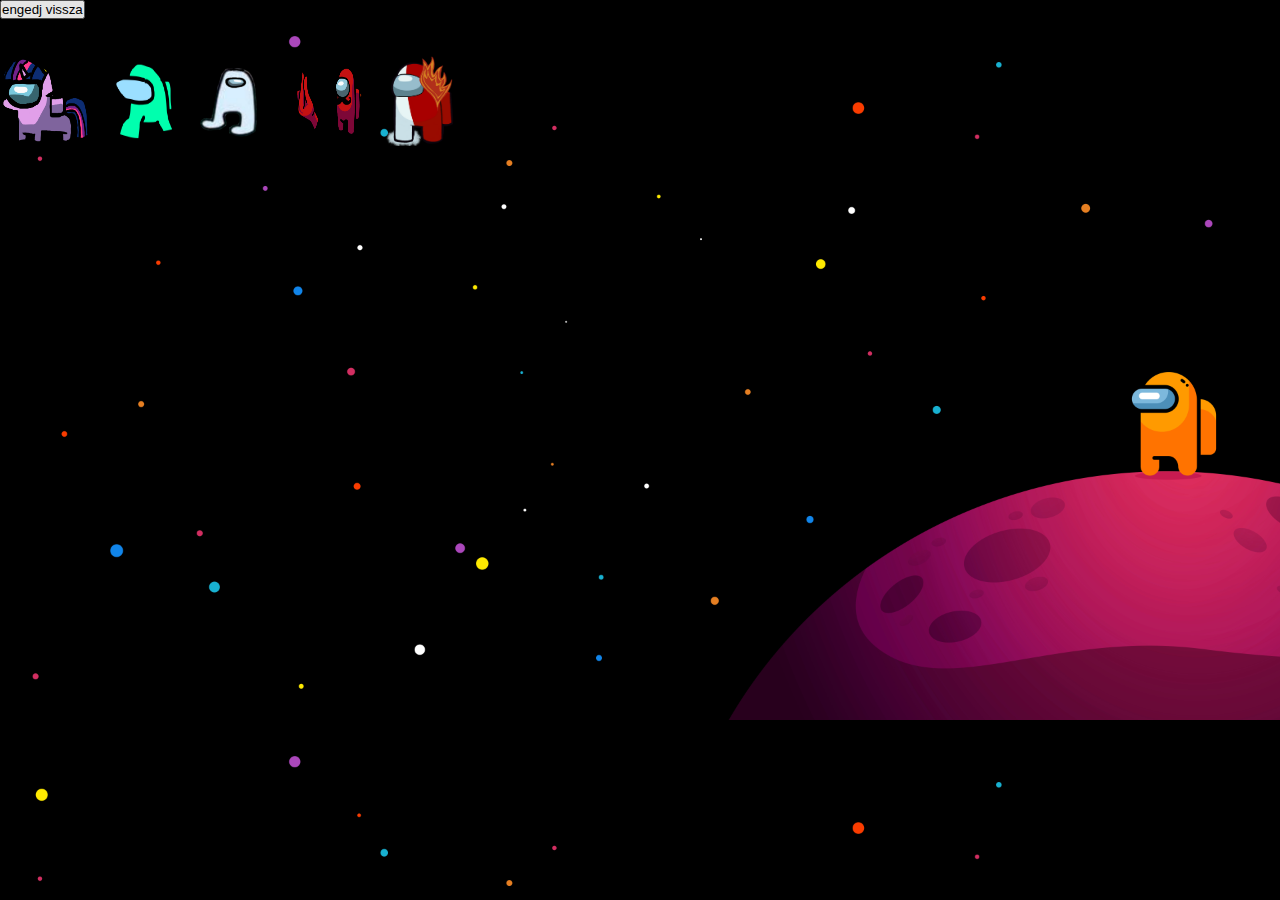
<file: amongus.html>
<!DOCTYPE html>
<html lang="en">
<head>
    <button onclick="history.back()">engedj vissza</button>
    <meta charset="UTF-8">
    <meta http-equiv="X-UA-Compatible" content="IE=edge">
    <meta name="viewport" content="width=device-width, initial-scale=1.0">
    <title>Document</title>
        <link rel="stylesheet" href="./amongus.css">
        <style media="screen">
          img {
            display: inline-block;
            width: 90px;
            height: 90px;
        }
        h1 {
            text-align: center;
        }
    </style>

</head>
  
<body>
 <h1>ezeket majd így lehet bántalmazni nemsokára:</h1>
    
    <div class="c">
        <a class="a1">
        <img src="amongus1.png" alt="">

        <a class="a5">
        <img src="amongus5.png" alt="">
 
        <a class="a7">
        <img src="amongus7.png" alt="">
 
        <a class="a9">
        <img src="amongus9.png" alt="">

        <a class="a10">
        <img src="amongus10.png" alt="">

      </a>
    </div>
</body>
</html>
</file>
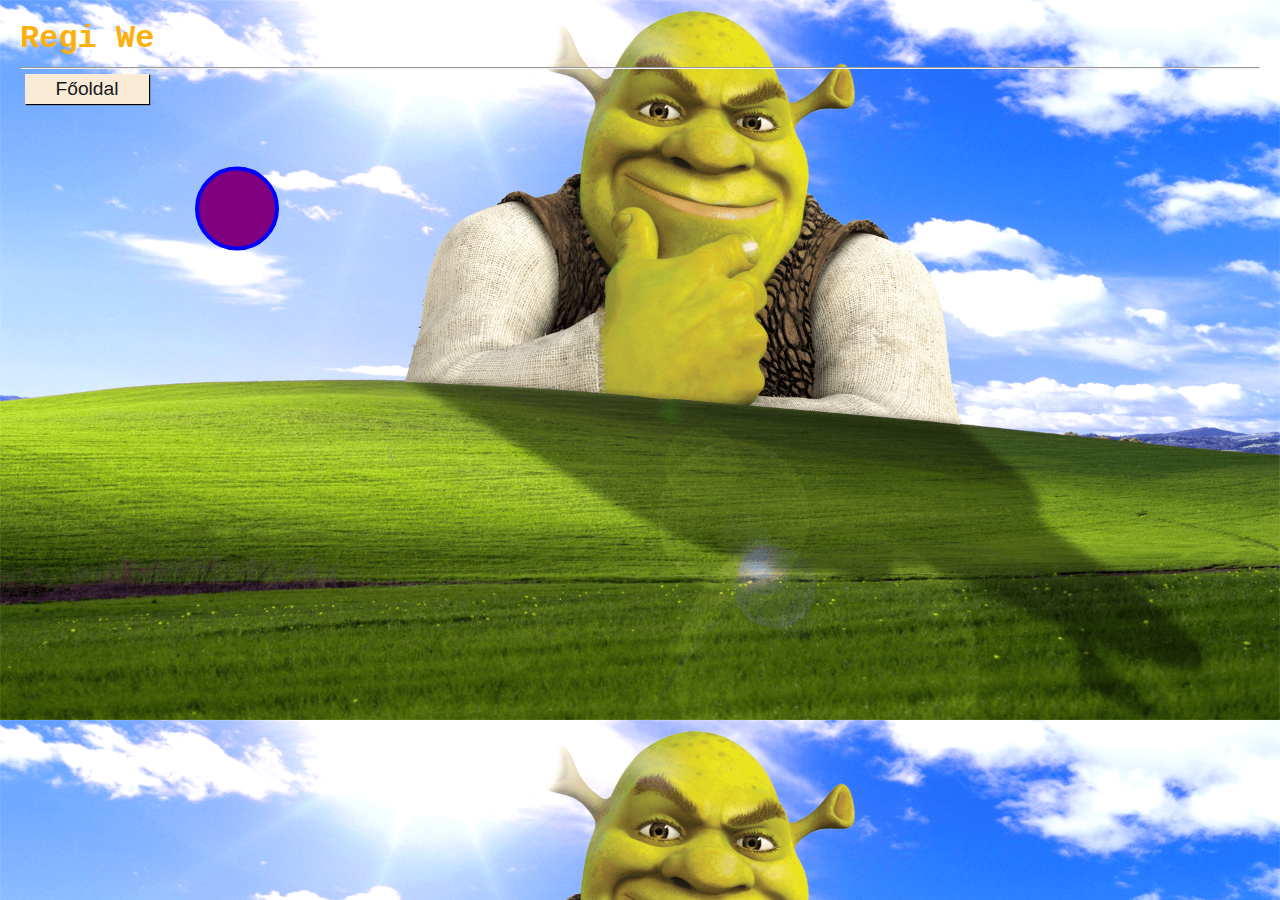
<file: labdácska.html>
<!DOCTYPE html>
<html lang="en">
<head>
    <meta charset="UTF-8">
    <meta http-equiv="X-UA-Compatible" content="IE=edge">
    <meta name="viewport" content="width=device-width, initial-scale=1.0">
    <title>Regi Website-ja</title>
    <link rel="stylesheet" href="./style.css">
</head>
<body onload="started()">
    <main>
        <div id="header">
            <h1 id="h1"></h1>
            <hr>
            <button class="basic" onclick="fooldal()">Főoldal</button>
        </div>
        <div class="z" id="fooldal">
           
            <div id="eler">
                
                
            </div>            
        </div>
        <ul>
        </ul>
        <div id="fooldal">          
        </div>

        <br>
        <svg width="100%" height="100%" >
            <circle onclick="f(event)" id="x" cx="50" cy="50" r="40" stroke="blue" stroke-width="4" fill="purple" />
        </svg>
    </main>
    <script src="script.js"></script>
</body>
    <script>
    x = 50
    y = 70
    xi = 1
    yi = 0
    setInterval(()=>{
        x += xi
        y += yi
        if (x>1920 || x<50) xi = -xi
        if (y>980 || y<50) yi = -yi
        yi += 0.01
        document.getElementById("x").setAttribute("cx", x)
        document.getElementById("x").setAttribute("cy", y)

    },1)
    function g(e) {
        document.getElementById("f").setAttribute("cx", e.x)
    }
    function f(e) {
        document.getElementById("x").setAttribute("fill", "red")
    }
</script>
       <style>
        body {
            margin: 0px;
            padding: 20px;
        }
        svg {
            z-index: 2;
            position: fixed;
            top: 0px;
            
            
        }
         div.z {
  background-color: rainbow;
  border-radius: 100%;
  height: 400px;
  left: 250px;
  position: absolute;
  width: 400px;
  animation: bounce 1s ease-in-out infinite;
  animation-fill-mode: both;
  animation-direction: alternate;
}

span.z {
  border-radius: 100%;
  bottom: 32.5%;
  left: calc(50% - 50px);
  right: calc(50% - 50px);
  position: absolute;
  content: '';
  background-color: black;
  filter: blur(3px);
  width: 50px;
  height: 5px;
  animation: shadow 1s ease-in-out infinite;
  animation-fill-mode: both;
  animation-direction: alternate;
  z-index: -1;
}

@keyframes bounce {
  from {
    top: 25%;
    transform: scaleX(79.5%) scaleY(65%);
  }
  to {
    top: 55%;
  }
}
</file>
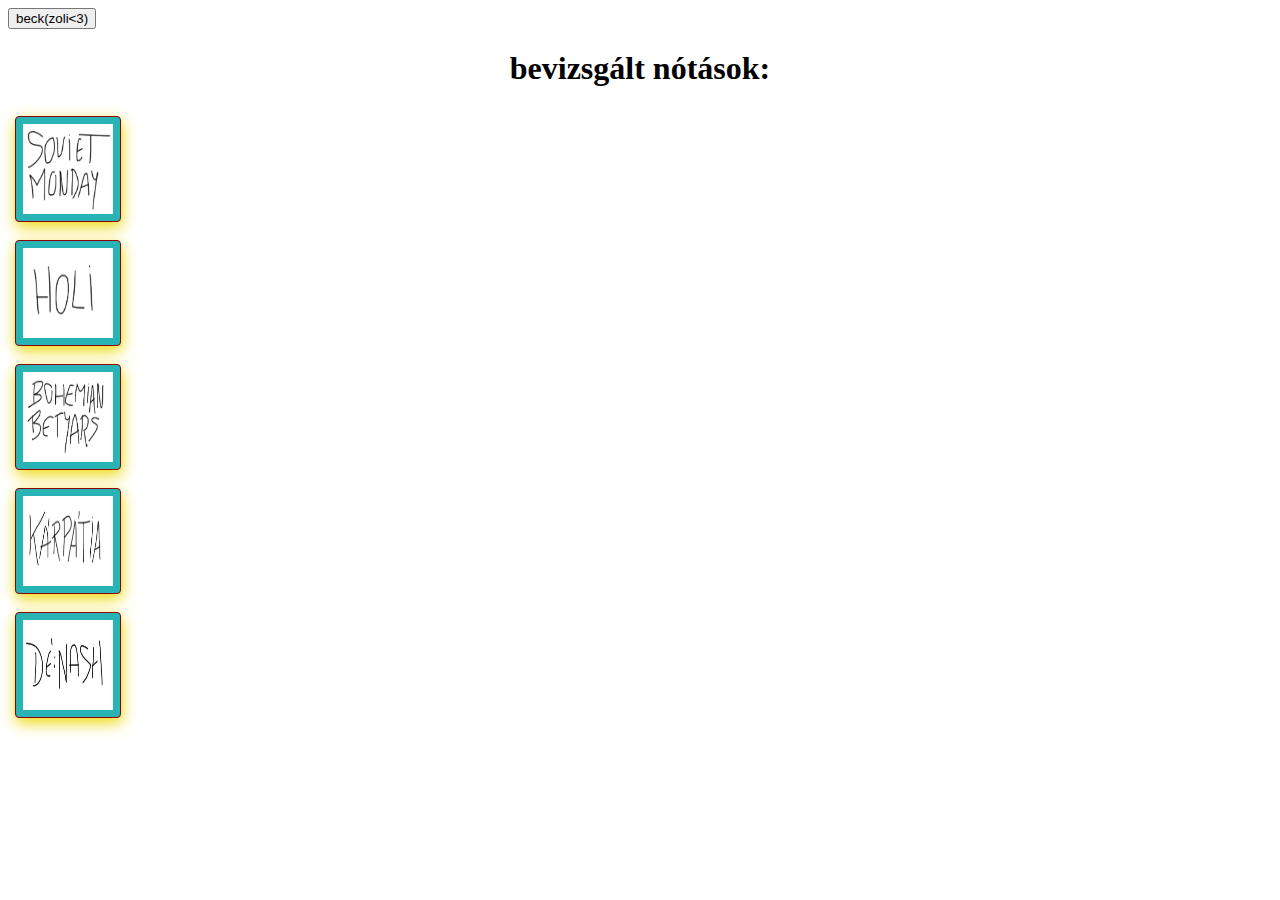
<file: muzsikak.html>
<!DOCTYPE html>
<html lang="en">
<head>
    <button onclick="history.back()">beck(zoli<3)</button>
    <meta charset="UTF-8">
    <meta http-equiv="X-UA-Compatible" content="IE=edge">
    <meta name="viewport" content="width=device-width, initial-scale=1.0">
    <title>Document</title>
    <link rel="stylesheet" href="./muzsikakstyle.css">
    <style media="screen">
          img {
            display: inline-block;
            width: 90px;
            height: 90px;
            background-color: rgb(40, 180, 180);
            align-self: center;
            border: solid 1px rgb(148, 0, 0);
            box-shadow: 1px 5px 15px rgb(236, 217, 9);
            padding: 7px;
            margin: 7px;
            border-radius: 4px;
        }
        h1 {
            text-align: center;
        }
    </style>
</head>
    
<body>
 <h1>bevizsgált nótások:</h1>
    
    <div class="c">
      <a class="a1" href="https://open.spotify.com/track/5miFuG6vzKDK9zuo5tsjLo?si=a84b1b5eb9824f82">
        <img src="sm1.jpg" alt="">
      </a><br>
      <a  class="a2" href="https://open.spotify.com/artist/6Ihau6OHcvDPBIPyYvdc0U?si=45fzw6DmQ5a9Kk3ESPiz0Q">
        <img src="h1.jpg" alt="">
      </a><br>
      <a  class="a3" href="https://open.spotify.com/artist/2ezYPSKWBfnFTobN9puCow?si=xhu0r7dgQTy7jmdJaoZsoQ">
        <img src="b1.jpg" alt="">
      </a><br>
      <a  class="a4" href="https://open.spotify.com/track/2HAIS83RYTdZNxCdfqrOv4?si=42f8f29baf3b4a0c">
        <img src="k1.jpg" alt="">
      </a><br>
      
      <a  class="a5" href="https://open.spotify.com/artist/7fReaEcIIf6qQ4f7Ot0mhl?si=_f_1PyQNTN6buETUwVk8zw">
        <img src="d1.jpg" alt="">
      </a>
    </div>
</body>
</html>
</file>
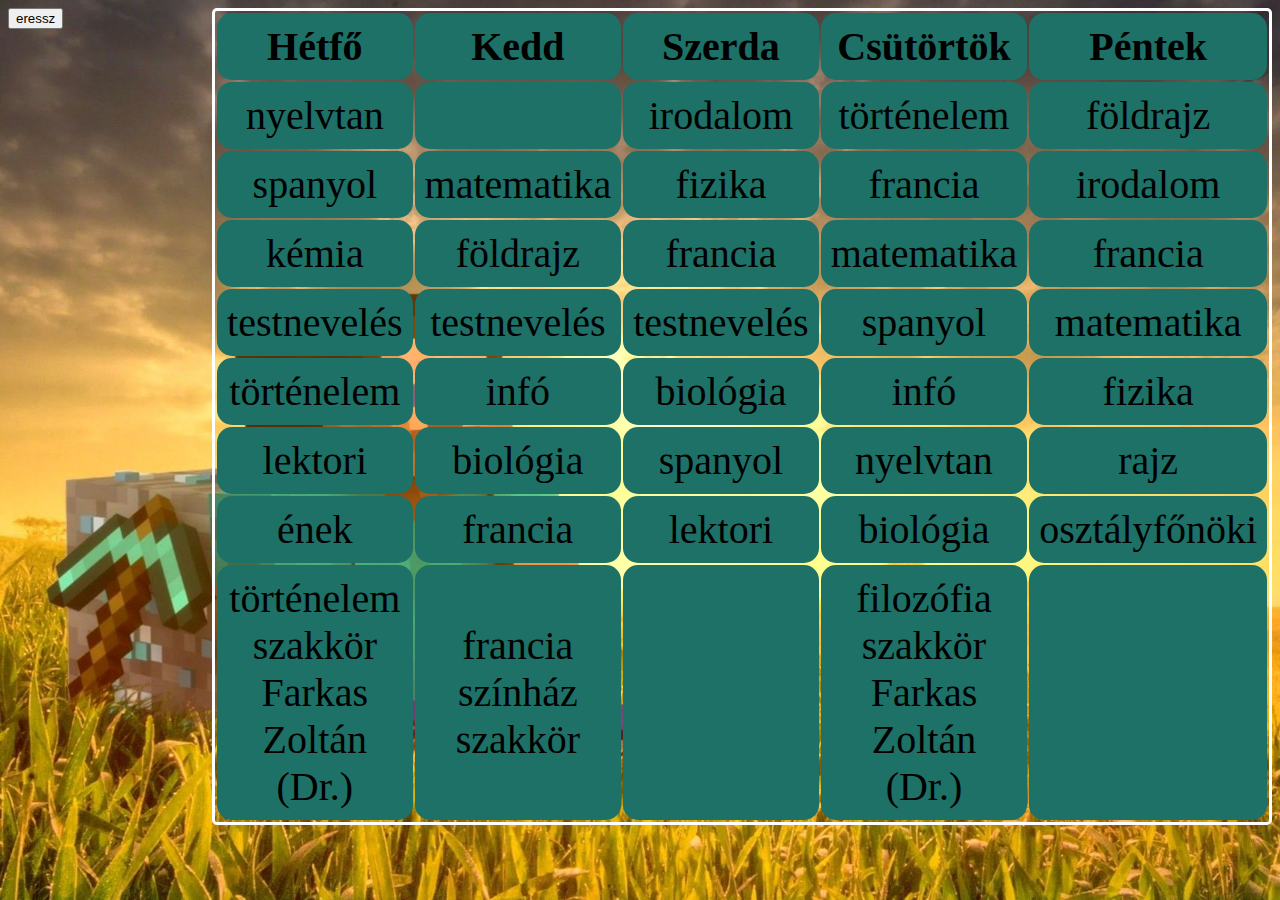
<file: órarend.html>
<html><head>
    <button onclick="history.back()">eressz</button>
    <title>Órarend</title>
</head>
<body>
    <table id="ora" align="right">
        <tbody><tr>
            <th>Hétfő</th>
            <th>Kedd</th>
            <th>Szerda</th>
            <th>Csütörtök</th>
            <th>Péntek</th>
        </tr>
            <tr><td>nyelvtan</td>
            <td></td>
            <td>irodalom</td>
            <td>történelem</td>
            <td>földrajz</td>
        </tr>
        <tr>
            <td>spanyol</td>
            <td>matematika</td>
            <td>fizika</td>
            <td>francia</td>
            <td>irodalom</td>
        </tr>
        <tr>
            <td>kémia</td>
            <td>földrajz</td>
            <td>francia</td>
            <td>matematika</td>
            <td>francia</td>
        </tr>
        <tr>
            <td>testnevelés</td>
            <td>testnevelés</td>
            <td>testnevelés</td>
            <td>spanyol</td>
            <td>matematika</td>
        </tr>
        <tr>
            <td>történelem</td>
            <td>infó</td>
            <td>biológia</td>
            <td>infó</td>
            <td>fizika</td>
        </tr>
        <tr>
            <td>lektori</td>
            <td>biológia</td>
            <td>spanyol</td>
            <td>nyelvtan</td>
            <td>rajz</td>
        </tr>
        <tr>
            <td>ének</td>
            <td>francia</td>
            <td>lektori</td>
            <td>biológia</td>
            <td>osztályfőnöki</td>
        </tr>
          <tr>
            <td>történelem szakkör
                Farkas Zoltán (Dr.)
            </td>
            <td>francia színház szakkör</td>
            <td></td>
            <td>filozófia szakkör
                Farkas Zoltán (Dr.)
            </td>
            <td></td>
        </tr>
        </tbody></table>
       
        <style>
            
            body {
                background-image: url("./mc.jpg");
                background-size: cover;
            }


           th, td {
                font-size: 40px;
                height: 40px;
                background-color: rgb(29, 113, 103); 
                border-radius: 15px;
                text-align: center;
                padding: 10px;
            }
            p { font-size: 31px;

            }
        
            table {
                width: 300px;
                border-style: solid;
                border-color: rgb(255, 255, 255);
                border-radius: 5px;
                margin: auto;
                align-self: center;
            }
            
        </style> 
</body></html>
</file>
<file: amongus.css>
*{
    padding: 0;
    margin: 0;
}
body {
    background-color:crimson;
    background-image: url(amongus.jpg);
    background-size: cover;

}
a {
  position: relative;
  animation: mymove 25s infinite;
}

#motion-demo .a1 {
    offset-path: path("M60,20 C40,100 150,0 100,500");
    animation: move 3000ms infinite alternate ease-in-out;
    width: 40px;
    height: 40px;
  }
  
  @keyframes move {
    0% {
      offset-distance: 0%;
    }
    100% {
      offset-distance: 100%;
    }
  }

  #motion-demo .a5 {
    offset-path: path("M52,20 C49,100 940,0 530,100");
    animation: move 3000ms infinite alternate ease-in-out;
    width: 40px;
    height: 40px;
  }
  
  @keyframes move {
    0% {
      offset-distance: 0%;
    }
    100% {
      offset-distance: 100%;
    }
  }


  #motion-demo .a7 {
    offset-path: path("M90,20 C50,100 510,0 860,100");
    animation: move 3000ms infinite alternate ease-in-out;
    width: 40px;
    height: 40px;
  }
  
  @keyframes move {
    0% {
      offset-distance: 0%;
    }
    100% {
      offset-distance: 100%;
    }
  }


  #motion-demo .a9 {
    offset-path: path("M74,20 C44,100 860,0 340,100");
    animation: move 3000ms infinite alternate ease-in-out;
    width: 40px;
    height: 40px;
  }
  
  @keyframes move {
    0% {
      offset-distance: 0%;
    }
    100% {
      offset-distance: 100%;
    }
  }

  #motion-demo .a10 {
    offset-path: path("M86,20 C32,100 830,0 850,100");
    animation: move 3000ms infinite alternate ease-in-out;
    width: 40px;
    height: 40px;
  }
  
  @keyframes move {
    0% {
      offset-distance: 0%;
    }
    100% {
      offset-distance: 100%;
    }
  }
</file>
<file: style.css>
*{
    padding: 0;
    margin: 0;
}
body {
    background-color:crimson;
    background-image: url(4944181.webp);
    background-size: cover;

    font-family: 'Trebuchet MS', 'Lucida Sans Unicode', 'Lucida Grande', 'Lucida Sans', Arial, sans-serif;
}
main.z {
    position: absolute;
    left: 50%;
    transform: translate(50%, 0%);
    width: 50%;
    height: 50%;
}
h1 {
    font-family: 'Courier New', Courier, monospace;
    width:500px;
    margin-bottom: 10px;
    color: rgb(252, 176, 13)
}
p {
    margin-bottom: 10px;
}
li {
    margin-bottom: 5px;
}
header {
    justify-content: center;
    display: flex;
    text-align: center;
    color: rgb(252, 176, 13)
}
.basic {
    border: none;
    box-shadow: 1px 1px 1px black;
    padding: 4px;
    margin: 5px;
    background-color: antiquewhite;
    color: rgb(21, 25, 32);
    animation-name: szivarvany;
    animation-duration: 3s;
    animation-iteration-count: infinite;
    width: 10%;
    height: 20%;
    text-align: center;
    font-size: larger;
    font-family:'Franklin Gothic Medium', 'Arial Narrow', Arial, sans-serif;
}
.basic:hover {
    background-color: rgb(21, 25, 32);
    color:antiquewhite;
    animation-name: moveIt;
    animation-duration: 2s;
}
@keyframes moveIt {
    50% {padding: 6px}
}
@keyframes szivarvany {
    0% {color: rgb(255, 0, 0);}
    20% {color: rgb(255, 255, 0)}
    40% {color: rgb(0, 255, 0)}
    60% {color: rgb(0, 255, 255)}
    80% {color: rgb(0, 0, 255)}
    100% {color: rgb(255, 0, 255)}
}
#orarend {
    display: none;
}
#eler {
    position:absolute;
    top: 55%;
    transform: rotate(0deg) translate(15%, 0);
}
.eler {
    border: none;
    box-shadow: 1px 1px 1px black;
    padding: 4px;
    margin: 5px;
    background-color: rgb(255, 255, 255);
    color: rgb(30, 117, 113);
    width: 20%;
    height: 20%;
    text-align: center;
    font-size: larger;
    text-decoration: none;
    font-family:'Franklin Gothic Medium', 'Arial Narrow', Arial, sans-serif;
}
.eler:hover {
    background-color: rgb(21, 25, 32);
    color:antiquewhite;
}

.wrapper img {
  width: 65px;
  height: 65px;
  position: absolute;
  
  top: 5%;
  left: 75%;
  object-position: bottom 10px right 20px
}
</file>
<file: muzsikakstyle.css>
a {
  position: relative;
  animation: mymove 25s infinite;
}

.a1 {animation-timing-function: linear;}
.a2 {animation-timing-function: ease;}
.a3 {animation-timing-function: ease-in;}
.a4 {animation-timing-function: ease-out;}
.a5 {animation-timing-function: ease-in-out;}

@keyframes mymove {
  0% {left: 0px;}
  50% {left: 1920px;}
  100% {left: 0px;}
}
</file>
